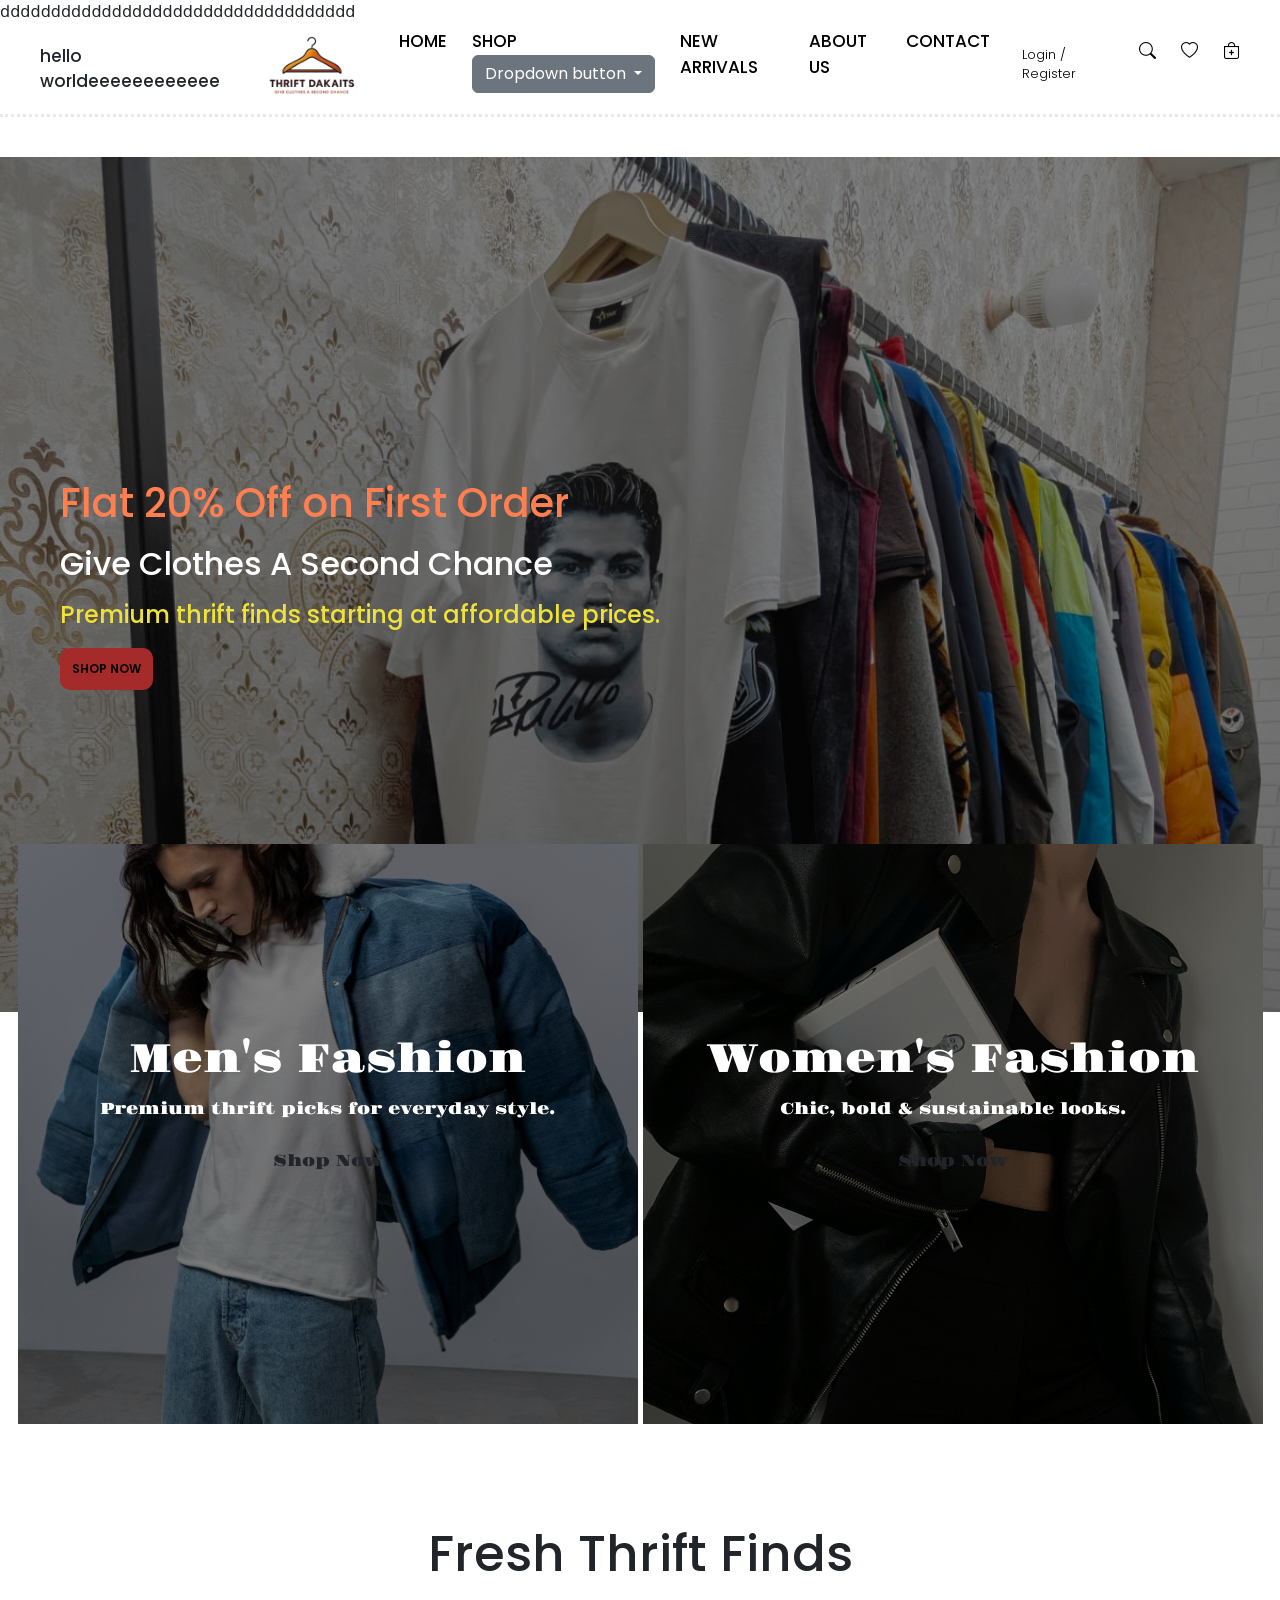
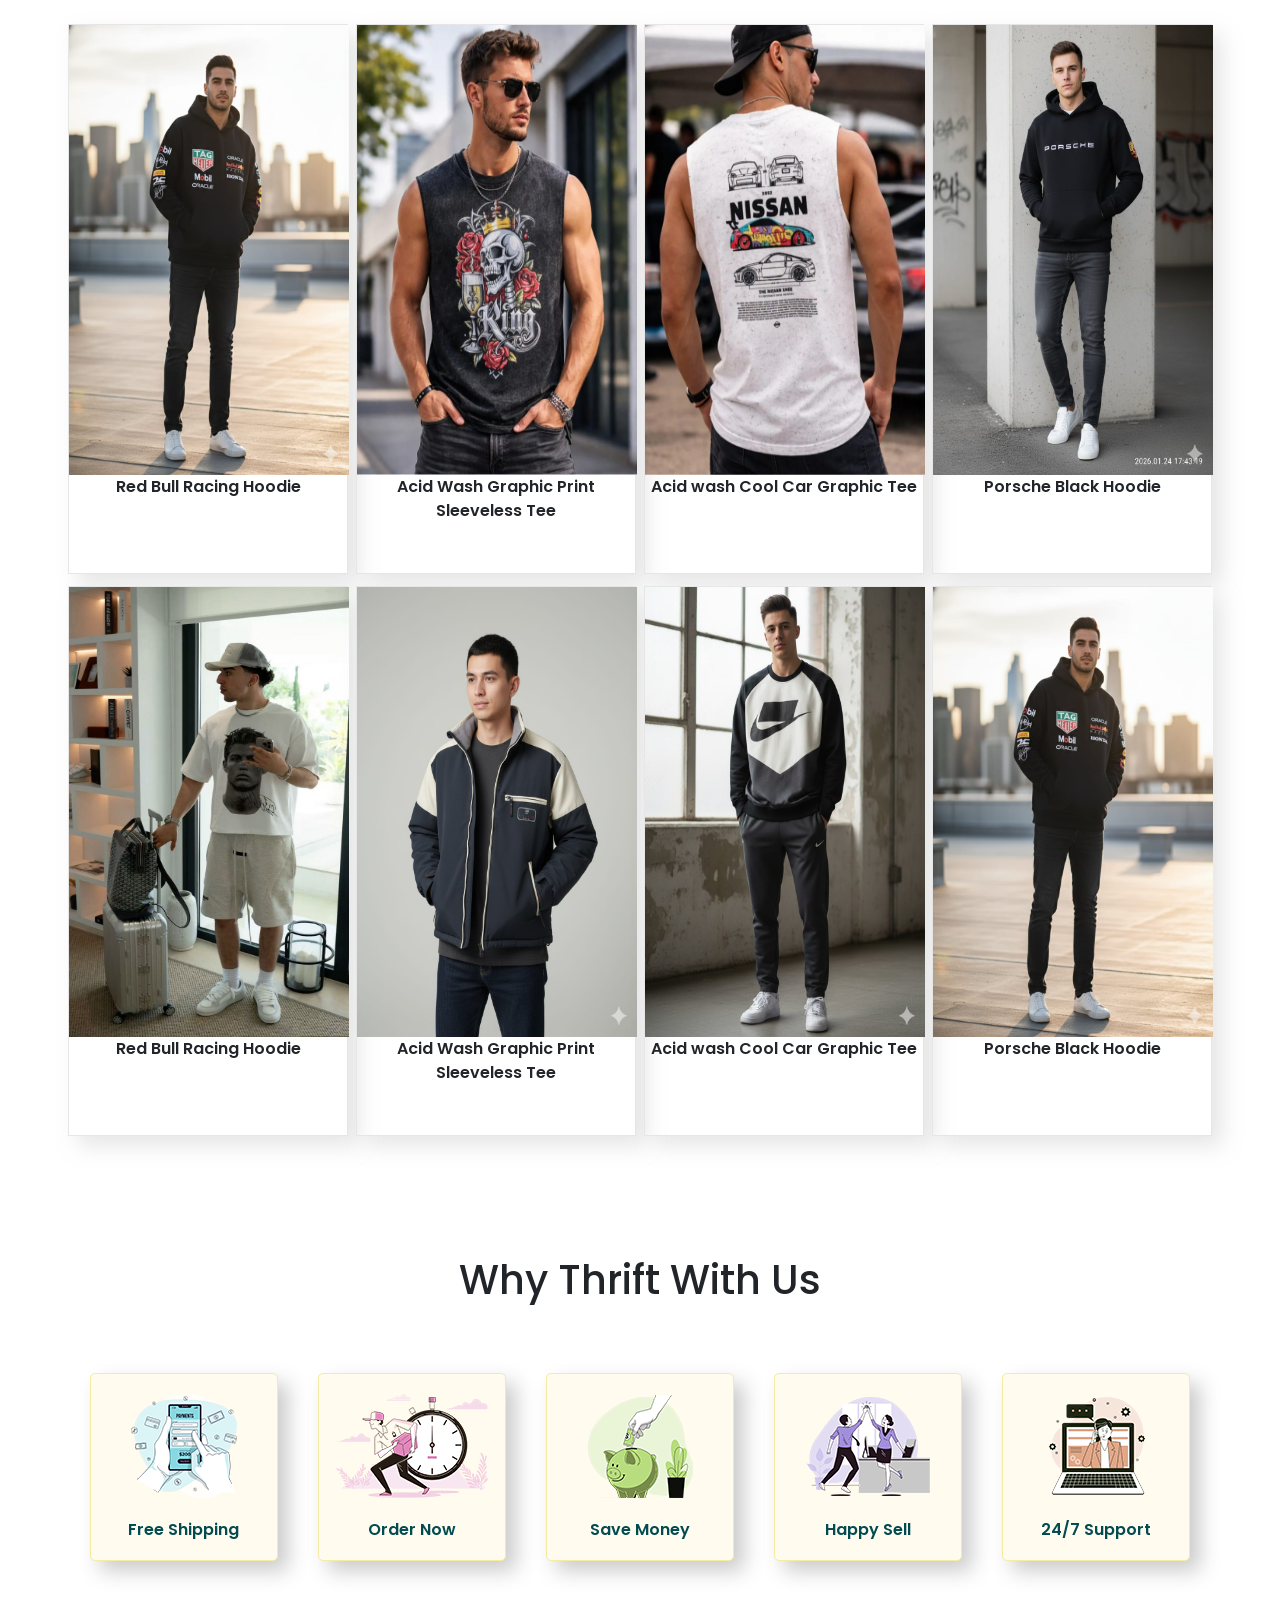
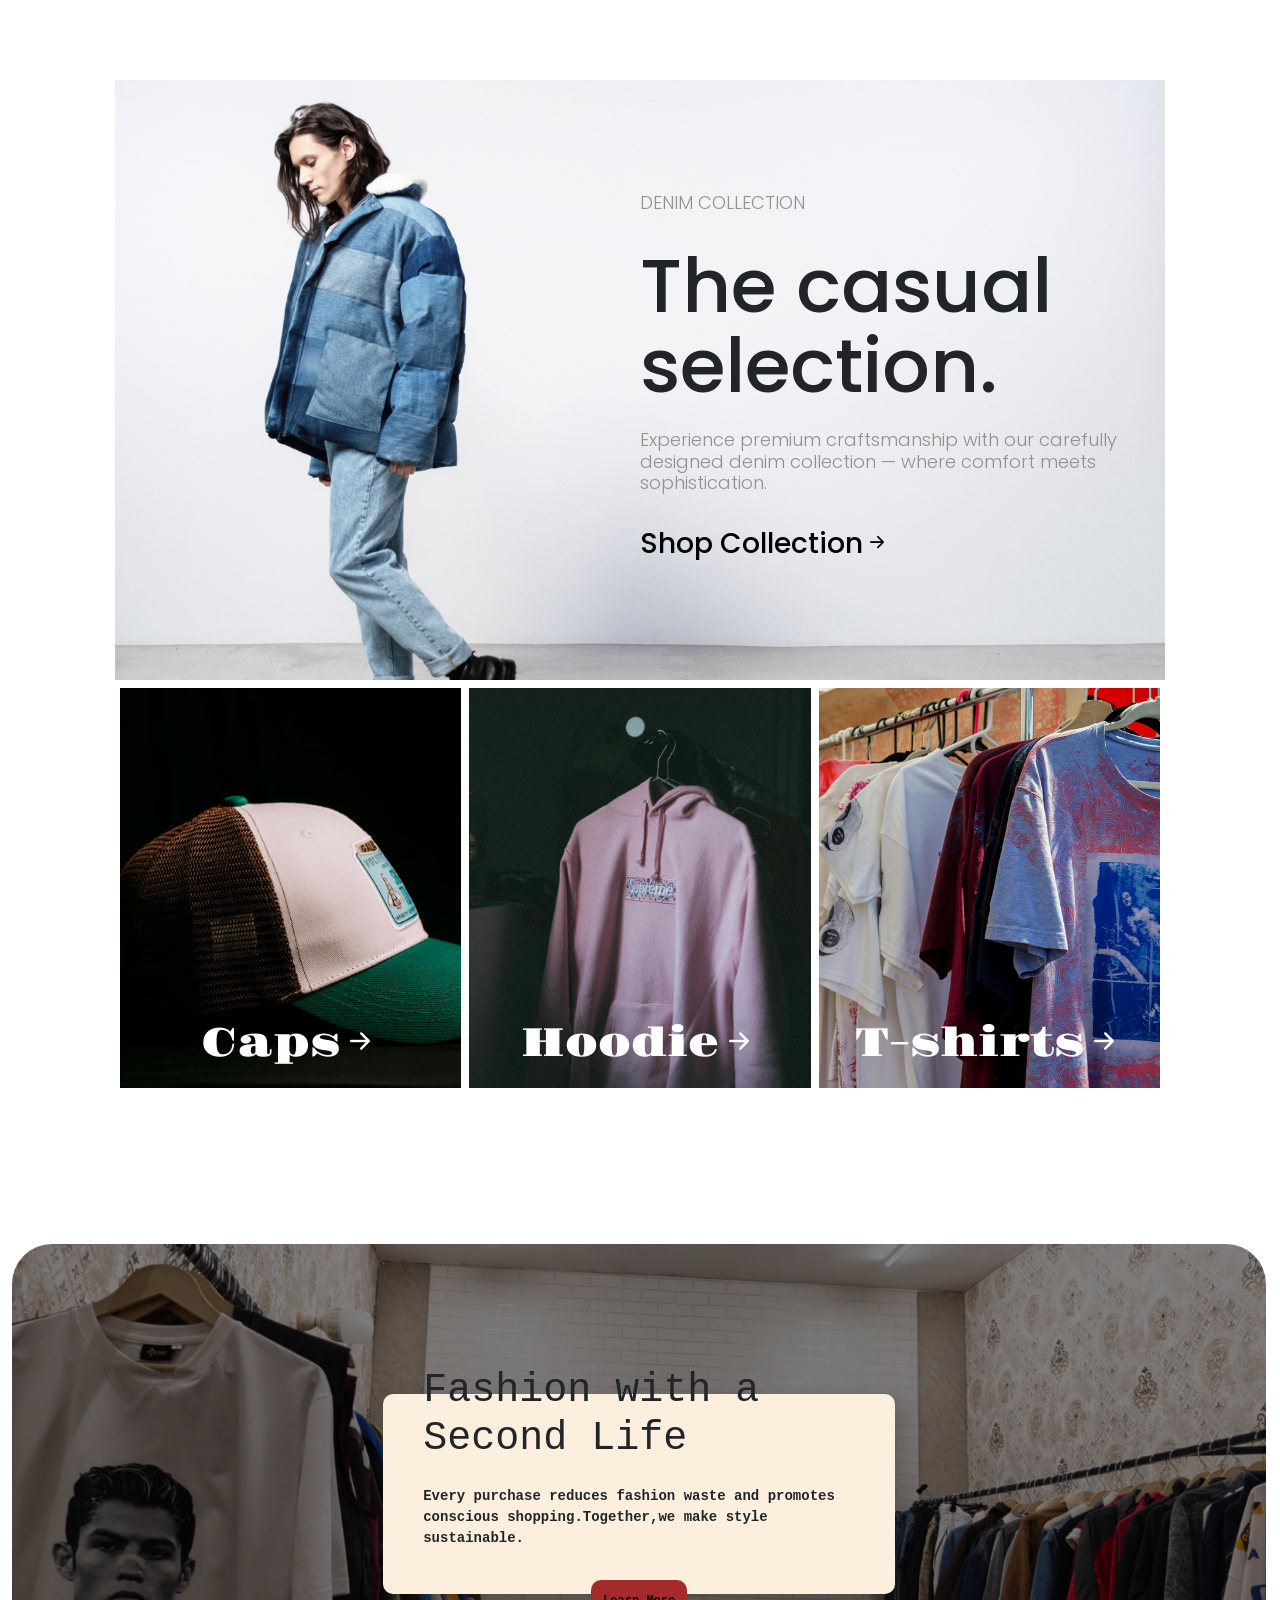
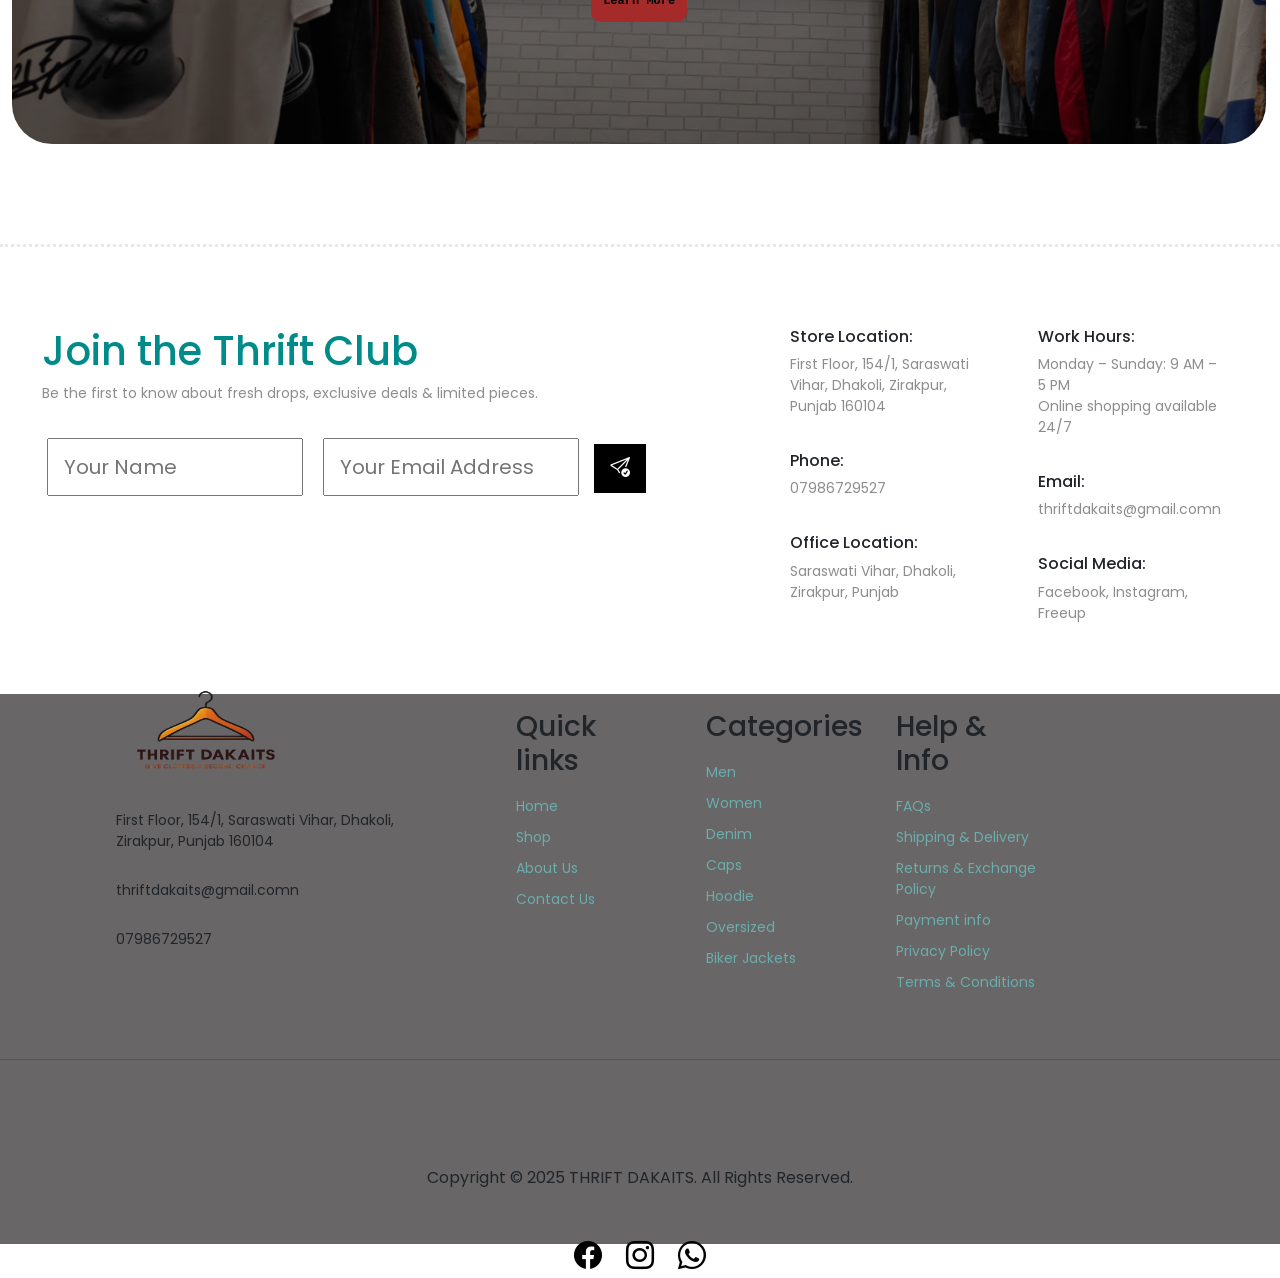
<file: index.html>
<!DOCTYPE html>
<html lang="en">

<head>
    <meta charset="UTF-8">
    <meta name="viewport" content="width=device-width, initial-scale=1.0">
    <title>ThriftStore</title>
    
    <link rel="stylesheet" href="https://cdn.jsdelivr.net/npm/bootstrap-icons@1.13.1/font/bootstrap-icons.min.css">
    <link href="https://cdn.jsdelivr.net/npm/bootstrap@5.3.8/dist/css/bootstrap.min.css" rel="stylesheet"
        integrity="sha384-sRIl4kxILFvY47J16cr9ZwB07vP4J8+LH7qKQnuqkuIAvNWLzeN8tE5YBujZqJLB" crossorigin="anonymous">
        <link rel="stylesheet" href="index.css">

<body>
    ddddddddddddddddddddddddddddddddddd
    <header>
        hello worldeeeeeeeeeeee
        <div class="logo">
            <img src="img/logo.png" alt="logo" height="110px">
        </div>

        <nav class="navbar">
            <ul class="head-section">
                <li><a href="index.html">HOME</a></li>

                <li class="dropdown">
                    <a href="shop.html">SHOP</a>
                    <div class="dropdown">
                        <button class="btn btn-secondary dropdown-toggle" type="button" data-bs-toggle="dropdown"
                            aria-expanded="false">
                            Dropdown button
                        </button>
                        <ul class="dropdown-menu">
                            <li><a href="allProducts.html">All Products</a></li>
                            <li><a href="men.html">Men</a></li>
                            <li><a href="women.html">Women</a></li>
                            <li><a href="denim.html">Denim</a></li>
                            <li><a href="hoodies.html">Hoodies</a></li>
                            <li><a href="caps.html">Caps</a></li>
                            <li><a href="t-shirts.html">T-shirts</a></li>
                            <li><a href="windcheater.html">Windcheater</a></li>
                            <li><a href="bikerJackter.html">Biker Jackets</a></li>
                        </ul>
                    </div>
                </li>
                <li><a href="#newArrivals">NEW ARRIVALS</a></li>
                <li><a href="about.html">ABOUT US</a></li>
                <li><a href="contact.html">CONTACT</a></li>
            </ul>
        </nav>

        <ul class="side-bar">
            <li class="login"><a href="login.html">Login / Register</a> </li>

            <li class="search-bar"><a href="search.html"><i class="bi bi-search"></i></a> </li>

            <li class="whishlist"><a href="whishlist.html"><i class="bi bi-heart"></i></a></li>

            <li class="cart"><a href="cart.html"><i class="bi bi-bag-plus"></i></a></li>
        </ul>
    </header>


    <main>
        <section></section>
        <section class="hero-img">
            <div class="hero-section">
                <h1>Flat 20% Off on First Order</h1>
                <h2>Give Clothes A Second Chance</h2>
                <h4>Premium thrift finds starting at affordable prices.</h4>
                <button>SHOP NOW</button>
            </div>
        </section>

        <section class="products">
            <div class="men-sec">
                <h1>Men's Fashion</h1>
                <p>Premium thrift picks for everyday style.</p>
                <button class="btn">Shop Now</button>
            </div>
            <div class="women-sec">
                <h1>Women's Fashion</h1>
                <p>Chic, bold & sustainable looks.</p>
                <button class="btn">Shop Now</button>
            </div>
        </section>

        <section class="featured-pro" id="newArrivals">
            <h1>Fresh Thrift Finds</h1>
            <div class="products-card">
                <div class="img-container">
                    <img src="img/products/products (3).jpeg" alt="" height="450px" width="280px">
                    <p>Red Bull Racing Hoodie</p>
                </div>
                <div class="img-container">
                    <img src="img/products/products (2).jpeg" alt="" height="450px" width="280px">
                    <p>Acid Wash Graphic Print Sleeveless Tee</p>
                </div>
                <div class="img-container">
                    <img src="img/products/products (10).jpeg" alt="" height="450px" width="280px">
                    <p>Acid wash Cool Car Graphic Tee</p>
                </div>
                <div class="img-container">
                    <img src="img/products/products (6).jpeg" alt="" height="450px" width="280px">
                    <p>Porsche Black Hoodie</p>
                </div>
            </div>


            <div class="products-card">
                <div class="img-container">
                    <img src="img/products/products (4).jpeg" alt="" height="450px" width="280px">
                    <p>Red Bull Racing Hoodie</p>
                </div>
                <div class="img-container">
                    <img src="img/products/products (5).jpeg" alt="" height="450px" width="280px">
                    <p>Acid Wash Graphic Print Sleeveless Tee</p>
                </div>

                <div class="img-container">
                    <img src="img/products/products (1).jpeg" alt="" height="450px" width="280px">
                    <p>Acid wash Cool Car Graphic Tee</p>
                </div>
                <div class="img-container">
                    <img src="img/products/products (3).jpeg" alt="" height="450px" width="280px">
                    <p>Porsche Black Hoodie</p>
                </div>
            </div>
        </section>

        <section class="service">
            <h1>Why Thrift With Us</h1>
            <div class="features">
                <div class="service-box"><img src="img/service/f1.png">Free Shipping</div>
                <div class="service-box"><img src="img/service/f2.png">Order Now</div>
                <div class="service-box"><img src="img/service/f3.png">Save Money</div>
                <div class="service-box"><img src="img/service/f4.png">Happy Sell</div>
                <div class="service-box"><img src="img/service/f5.png">24/7 Support</div>
            </div>
        </section>

        <section class="categories">
            <div class="denim-card">
                <div class="text">
                    <h2>DENIM COLLECTION</h2>
                    <h1>The casual selection.</h1>
                    <h2>Experience premium craftsmanship with our carefully designed denim collection — where comfort
                        meets sophistication.</h2>
                    <h3><a href="denim.html">Shop Collection<i class="bi bi-arrow-right-short"></i></a></h3>
                </div>
            </div>

            <div class="fashion-image">
                <div class="category-box" id="box1">
                    <a href="caps.html">
                        <h1>Caps<i class="bi bi-arrow-right-short"></i></h1>
                    </a>
                </div>
                <div class="category-box" id="box2">
                    <a href="hoodie.html">
                        <h1>Hoodie<i class="bi bi-arrow-right-short"></i></h1>
                    </a>
                </div>

                <div class="category-box" id="box3">
                    <a href="t-shirt.html">
                        <h1>T-shirts<i class="bi bi-arrow-right-short"></i></h1>
                    </a>
                </div>
            </div>
        </section>


        <section class="sustainable-msg">
            <div class="msg-container">
                <h1>Fashion with a Second Life</h1>
                <p>Every purchase reduces fashion waste and promotes conscious shopping.Together,we make style
                    sustainable.</p>
                <button><a href="about.html"></a>Learn More</button>
            </div>
        </section>

        <section class="newsletter">
            <div class="newsletter-container">
                <h1>Join the Thrift Club</h1>
                <p>Be the first to know about fresh drops, exclusive deals & limited pieces.</p>

                <form action="">
                    <label for="username"></label>
                    <input type="text" id="username" name="username" placeholder="Your Name">
                    <label for="email"></label>
                    <input type="email" id="email" name="email" placeholder="Your Email Address">
                    <button><i class="bi bi-send-check" style="font-size: 20px;"></i></button>
                </form>
            </div>
            <div class="details">
                <h3>Store Location:</h3>
                <p>First Floor, 154/1, Saraswati Vihar, Dhakoli, Zirakpur, Punjab 160104</p>

                <h3>Phone:</h3>
                <p>07986729527</p>

                <h3>Office Location:</h3>
                <p>Saraswati Vihar, Dhakoli, Zirakpur, Punjab</p>
            </div>

            <div class="details">
                <h3>Work Hours:</h3>
                <p>Monday – Sunday: 9 AM – 5 PM <br>
                    Online shopping available 24/7</p>

                <h3>Email:</h3>
                <p>thriftdakaits@gmail.comn</p>

                <h3>Social Media:</h3>
                <p>Facebook, Instagram, Freeup</p>
            </div>

        </section>
    </main>


    <footer>
        <div class="footer-custom">
            <div class="address">
                <img src="img/logo.png" alt="logo" height="150px" width="180px">
                <p>First Floor, 154/1, Saraswati Vihar, Dhakoli, Zirakpur, Punjab 160104</p>
                <p>thriftdakaits@gmail.comn</p>
                <p>07986729527</p>
            </div>
            <div class="links">
                <h3>Quick links</h3>
                <a href="index.html">Home</a>
                <a href="shop.html">Shop</a>
                <a href="about.html">About Us</a>
                <a href="contact.html">Contact Us</a>
            </div>

            <div class="links">
                <h3>Categories</h3>
                <a href="men.html">Men</a>
                <a href="women.html">Women</a>
                <a href="denim.html">Denim</a>
                <a href="caps.html">Caps</a>
                <a href="hoodie">Hoodie</a>
                <a href="oversized.html">Oversized</a>
                <a href="bikerJackets.html">Biker Jackets</a>
            </div>
            <div class="links">
                <h3>Help & Info</h3>
                <a href="">FAQs</a>
                <a href="">Shipping & Delivery</a>
                <a href="">Returns & Exchange Policy</a>
                <a href="">Payment info</a>
                <a href="">Privacy Policy</a>
                <a href="">Terms & Conditions</a>
            </div>
        </div>

        <hr>
        <div class="bottom-line">
            <p>Copyright &copy 2025 THRIFT DAKAITS. All Rights Reserved.</p>
            <a
                href="https://www.bing.com/ck/a?!&&p=9fc0a33e652750bb576d032b9bfca495ee017d63254947fd2bfe251996d3bd07JmltdHM9MTc3MjMyMzIwMA&ptn=3&ver=2&hsh=4&fclid=3b07bc0e-90e9-618c-0ea3-a9e0911b60ce&psq=thrift+dakaits+web+whatsapp&u=a1aHR0cHM6Ly93d3cuZmFjZWJvb2suY29tL3Blb3BsZS9UaHJpZnQtRGFrYWl0cy82MTU3MTY2OTExMzU0NS8"><i
                    class="bi bi-facebook" style="font-size: 28px;"></i></a>
            <a
                href="https://www.bing.com/ck/a?!&&p=c435da7c0a4ec27da076f4fee14c8f939310a016f5986c53bf00e6efb805b363JmltdHM9MTc3MjMyMzIwMA&ptn=3&ver=2&hsh=4&fclid=3b07bc0e-90e9-618c-0ea3-a9e0911b60ce&psq=thrift+dakaits&u=a1aHR0cHM6Ly93d3cuaW5zdGFncmFtLmNvbS90aHJpZnRfZGFrYWl0cy8"><i
                    class="bi bi-instagram" style="font-size: 28px;"></i></a>
            <a href="https://whatsapp.com/channel/0029Vb9I03hLtOjF1iGNjE20"><i class="bi bi-whatsapp"
                    style="font-size: 28px;"></i></a>
        </div>
    </footer>


    <script src="https://cdn.jsdelivr.net/npm/bootstrap@5.3.8/dist/js/bootstrap.bundle.min.js"
        integrity="sha384-FKyoEForCGlyvwx9Hj09JcYn3nv7wiPVlz7YYwJrWVcXK/BmnVDxM+D2scQbITxI"
        crossorigin="anonymous"></script>

</body>

</html>

<!-- themevagon -->
</file>
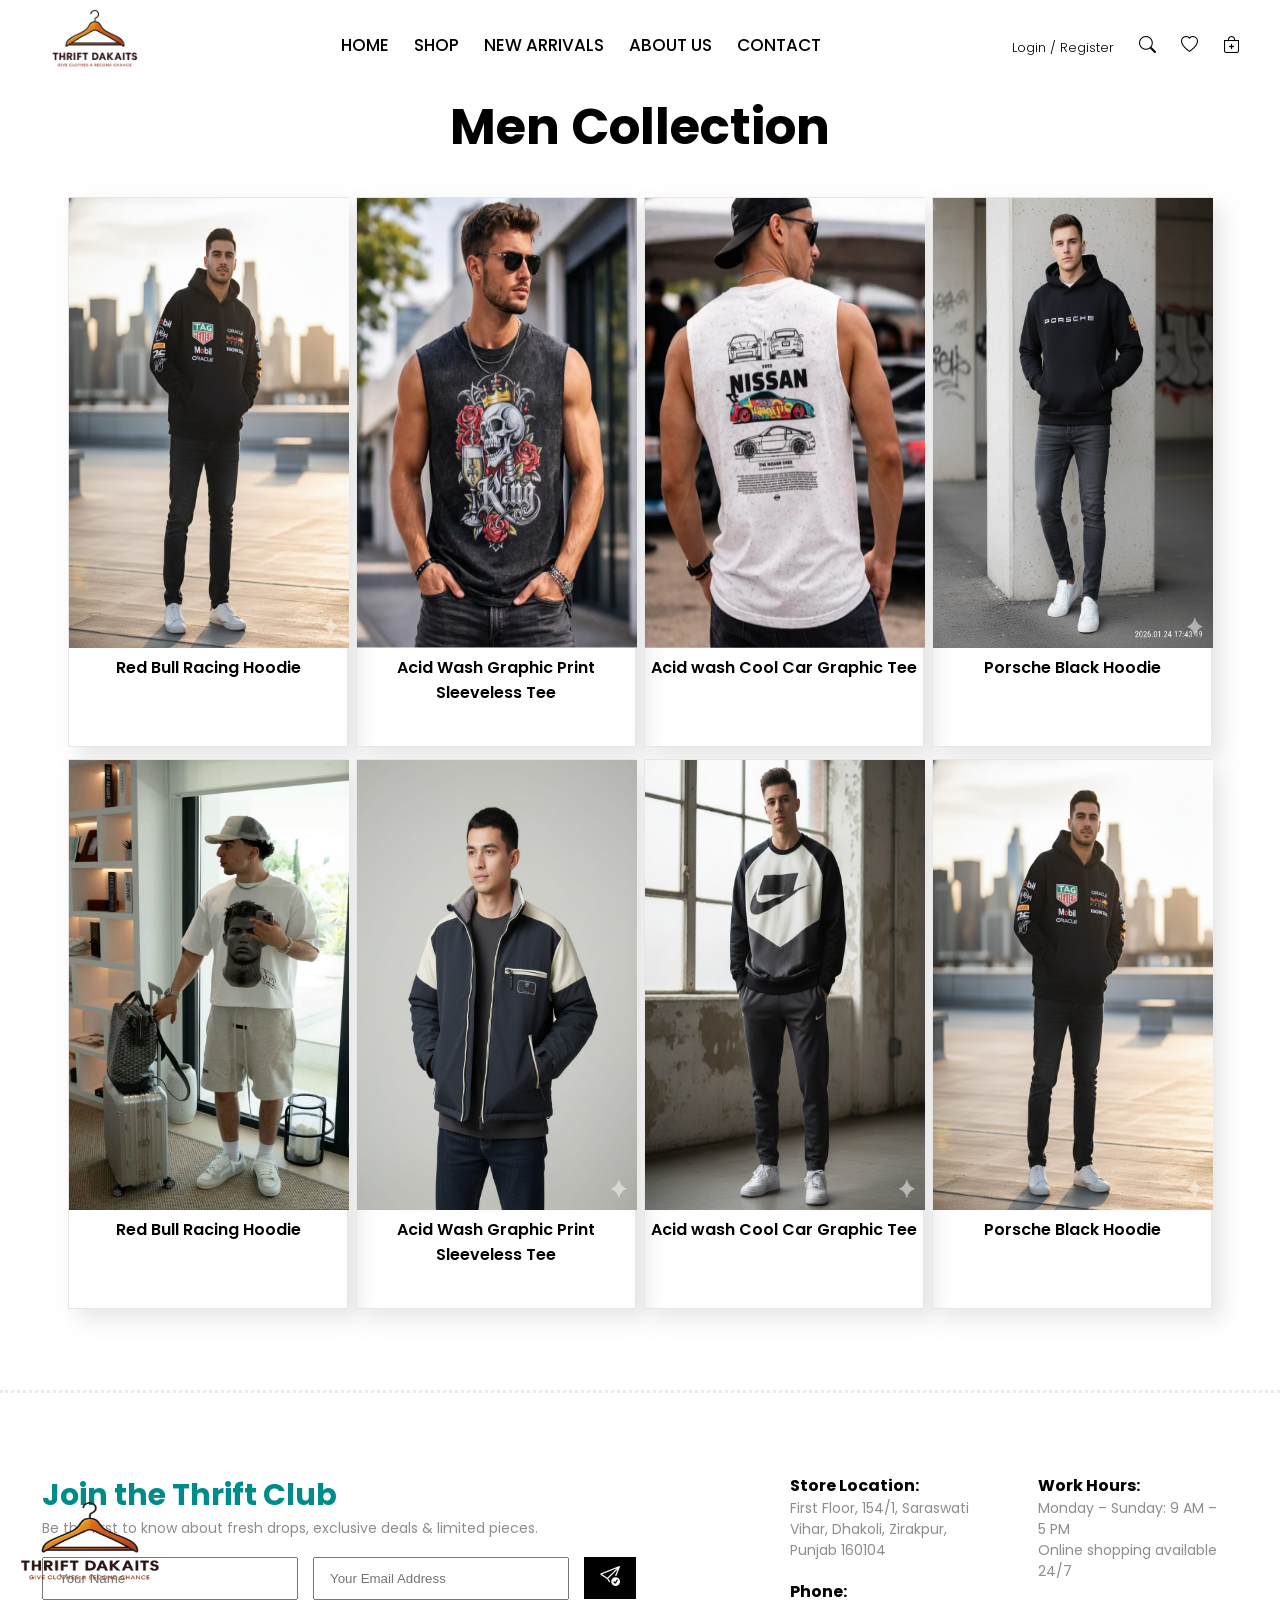
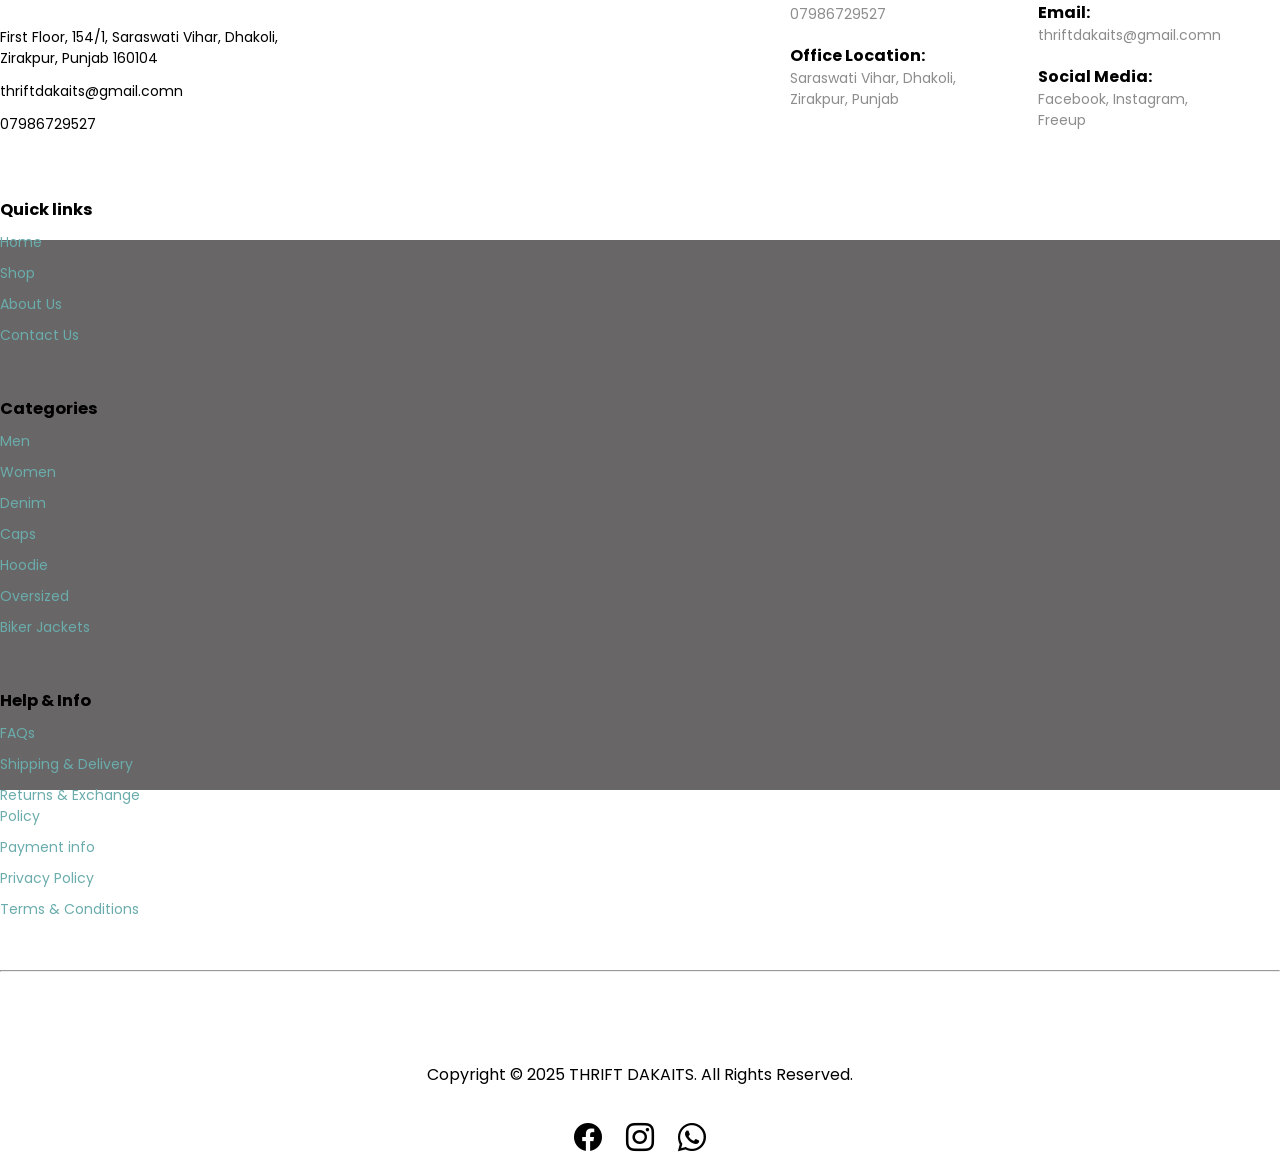
<file: bikerJackter.html>
<!DOCTYPE html>
<html lang="en">
<head>
    <meta charset="UTF-8">
    <meta name="viewport" content="width=device-width, initial-scale=1.0">
    <title>men-collection</title>
     <link rel="stylesheet" href="index.css">
    <link rel="stylesheet" href="https://cdn.jsdelivr.net/npm/bootstrap-icons@1.13.1/font/bootstrap-icons.min.css">
</head>
<body>
    <header>
        <div class="logo">
            <img src="img/logo.png" alt="logo" height="110px">
        </div>

        <nav class="navbar">
            <ul class="head-section">
                <li><a href="index.html">HOME</a></li>

                <li class="dropdown">
                    <a href="shop.html">SHOP</a>
                    <!-- <ul class="dropdown-menu">
                        <li><a href="">All Products</a></li>
                        <li><a href="">Men</a></li>
                        <li><a href="">Women</a></li>
                        <li><a href="">Denim</a></li>
                        <li><a href="">Hoodies</a></li>
                        <li><a href="">Caps</a></li>
                        <li><a href="">Oversized</a></li>
                        <li><a href="">Windcheater</a></li>
                        <li><a href="">Biker Jackets</a></li>
                     </ul> -->
                </li>
                <li><a href="#newArrivals">NEW ARRIVALS</a></li>
                <li><a href="about.html">ABOUT US</a></li>
                <li><a href="contact.html">CONTACT</a></li>
            </ul>
        </nav>

        <ul class="side-bar">
            <li class="login"><a href="login.html">Login / Register</a> </li>

            <li class="search-bar"><a href="search.html"><i class="bi bi-search"></i></a> </li>

            <li class="whishlist"><a href="whishlist.html"><i class="bi bi-heart"></i></a></li>

            <li class="cart"><a href="cart.html"><i class="bi bi-bag-plus"></i></a></li>
        </ul>
    </header>

    <main>
        <section class="featured-pro" id="newArrivals">
            <h1>Men  Collection</h1>
            <div class="products-card">
                <div class="img-container">
                    <img src="img/products/products (3).jpeg" alt="" height="450px" width="280px">
                    <p>Red Bull Racing Hoodie</p>
                </div>
                <div class="img-container">
                    <img src="img/products/products (2).jpeg" alt="" height="450px" width="280px">
                    <p>Acid Wash Graphic Print Sleeveless Tee</p>
                </div>
                <div class="img-container">
                    <img src="img/products/products (10).jpeg" alt="" height="450px" width="280px">
                    <p>Acid wash Cool Car Graphic Tee</p>
                </div>
                <div class="img-container">
                    <img src="img/products/products (6).jpeg" alt="" height="450px" width="280px">
                    <p>Porsche Black Hoodie</p>
                </div>
            </div>


            <div class="products-card">
                <div class="img-container">
                    <img src="img/products/products (4).jpeg" alt="" height="450px" width="280px">
                    <p>Red Bull Racing Hoodie</p>
                </div>
                <div class="img-container">
                    <img src="img/products/products (5).jpeg" alt="" height="450px" width="280px">
                    <p>Acid Wash Graphic Print Sleeveless Tee</p>
                </div>

                <div class="img-container">
                    <img src="img/products/products (1).jpeg" alt="" height="450px" width="280px">
                    <p>Acid wash Cool Car Graphic Tee</p>
                </div>
                <div class="img-container">
                    <img src="img/products/products (3).jpeg" alt="" height="450px" width="280px">
                    <p>Porsche Black Hoodie</p>
                </div>
            </div>
        </section>

        <section class="newsletter">
            <div class="newsletter-container">
                <h1>Join the Thrift Club</h1>
                <p>Be the first to know about fresh drops, exclusive deals & limited pieces.</p>

                <form action="">
                    <label for="username"></label>
                    <input type="text" id="username" name="username" placeholder="Your Name">
                    <label for="email"></label>
                    <input type="email" id="email" name="email" placeholder="Your Email Address">
                    <button><i class="bi bi-send-check" style="font-size: 20px;"></i></button>
                </form>
            </div>
            <div class="details">
                <h3>Store Location:</h3>
                <p>First Floor, 154/1, Saraswati Vihar, Dhakoli, Zirakpur, Punjab 160104</p>

                <h3>Phone:</h3>
                <p>07986729527</p>

                <h3>Office Location:</h3>
                <p>Saraswati Vihar, Dhakoli, Zirakpur, Punjab</p>
            </div>

            <div class="details">
                <h3>Work Hours:</h3>
                <p>Monday – Sunday: 9 AM – 5 PM <br>
                    Online shopping available 24/7</p>

                <h3>Email:</h3>
                <p>thriftdakaits@gmail.comn</p>

                <h3>Social Media:</h3>
                <p>Facebook, Instagram, Freeup</p>
            </div>

        </section>
    </main>

    <footer>
        <div class="footer">
            <div class="address">
                <img src="img/logo.png" alt="logo" height="150px" width="180px">
                <p>First Floor, 154/1, Saraswati Vihar, Dhakoli, Zirakpur, Punjab 160104</p>
                <p>thriftdakaits@gmail.comn</p>
                <p>07986729527</p>
            </div>
            <div class="links">
                <h3>Quick links</h3>
                <a href="index.html">Home</a>
                <a href="shop.html">Shop</a>
                <a href="about.html">About Us</a>
                <a href="contact.html">Contact Us</a>
            </div>

            <div class="links">
                <h3>Categories</h3>
                <a href="men.html">Men</a>
                <a href="women.html">Women</a>
                <a href="denim.html">Denim</a>
                <a href="caps.html">Caps</a>
                <a href="hoodie">Hoodie</a>
                <a href="oversized.html">Oversized</a>
                <a href="bikerJackets.html">Biker Jackets</a>
            </div>
            <div class="links">
                <h3>Help & Info</h3>
                <a href="">FAQs</a>
                <a href="">Shipping & Delivery</a>
                <a href="">Returns & Exchange Policy</a>
                <a href="">Payment info</a>
                <a href="">Privacy Policy</a>
                <a href="">Terms & Conditions</a>
            </div>
        </div>

        <hr>
        <div class="bottom-line">
            <p>Copyright &copy 2025 THRIFT DAKAITS. All Rights Reserved.</p>
            <a href="https://www.bing.com/ck/a?!&&p=9fc0a33e652750bb576d032b9bfca495ee017d63254947fd2bfe251996d3bd07JmltdHM9MTc3MjMyMzIwMA&ptn=3&ver=2&hsh=4&fclid=3b07bc0e-90e9-618c-0ea3-a9e0911b60ce&psq=thrift+dakaits+web+whatsapp&u=a1aHR0cHM6Ly93d3cuZmFjZWJvb2suY29tL3Blb3BsZS9UaHJpZnQtRGFrYWl0cy82MTU3MTY2OTExMzU0NS8"><i class="bi bi-facebook" style="font-size: 28px;"></i></a>
            <a href="https://www.bing.com/ck/a?!&&p=c435da7c0a4ec27da076f4fee14c8f939310a016f5986c53bf00e6efb805b363JmltdHM9MTc3MjMyMzIwMA&ptn=3&ver=2&hsh=4&fclid=3b07bc0e-90e9-618c-0ea3-a9e0911b60ce&psq=thrift+dakaits&u=a1aHR0cHM6Ly93d3cuaW5zdGFncmFtLmNvbS90aHJpZnRfZGFrYWl0cy8"><i class="bi bi-instagram" style="font-size: 28px;"></i></a>
            <a href="https://whatsapp.com/channel/0029Vb9I03hLtOjF1iGNjE20"><i class="bi bi-whatsapp" style="font-size: 28px;"></i></a>
        </div>
    </footer>
</body>
</html>
</file>
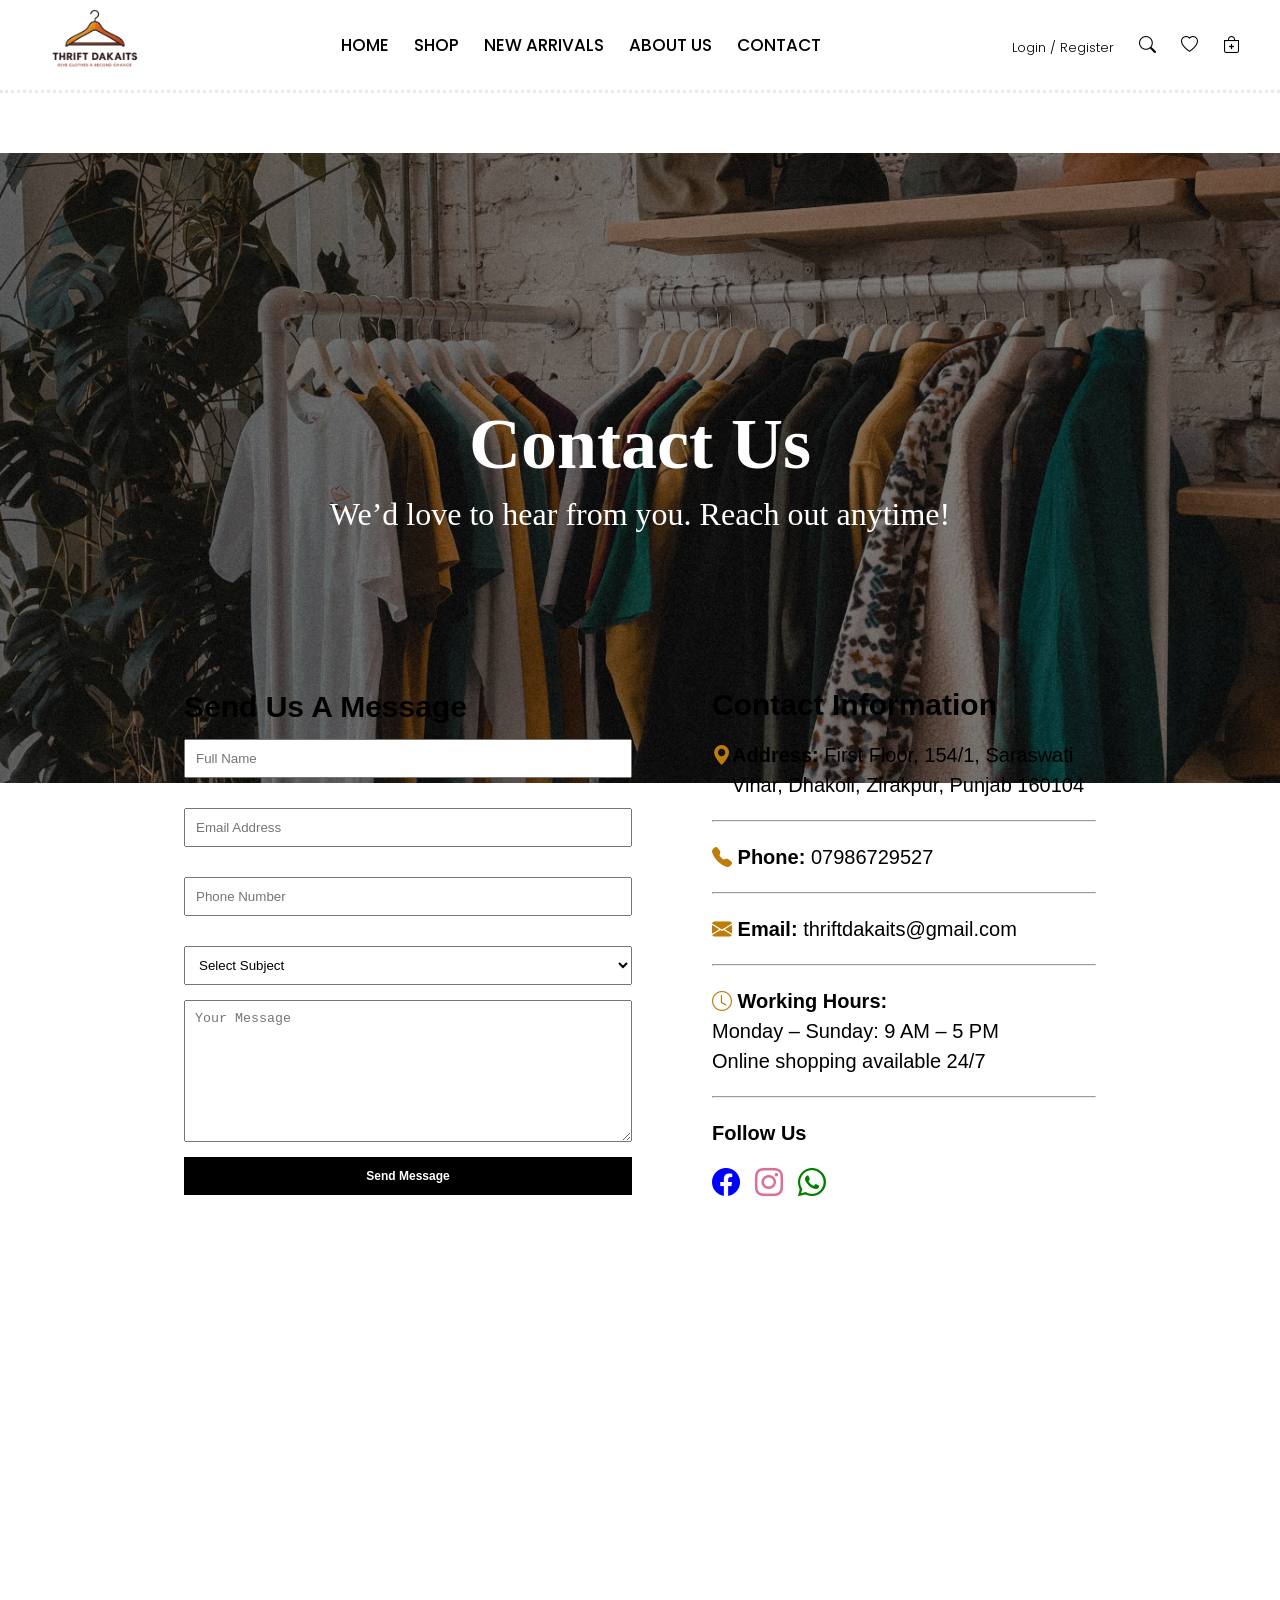
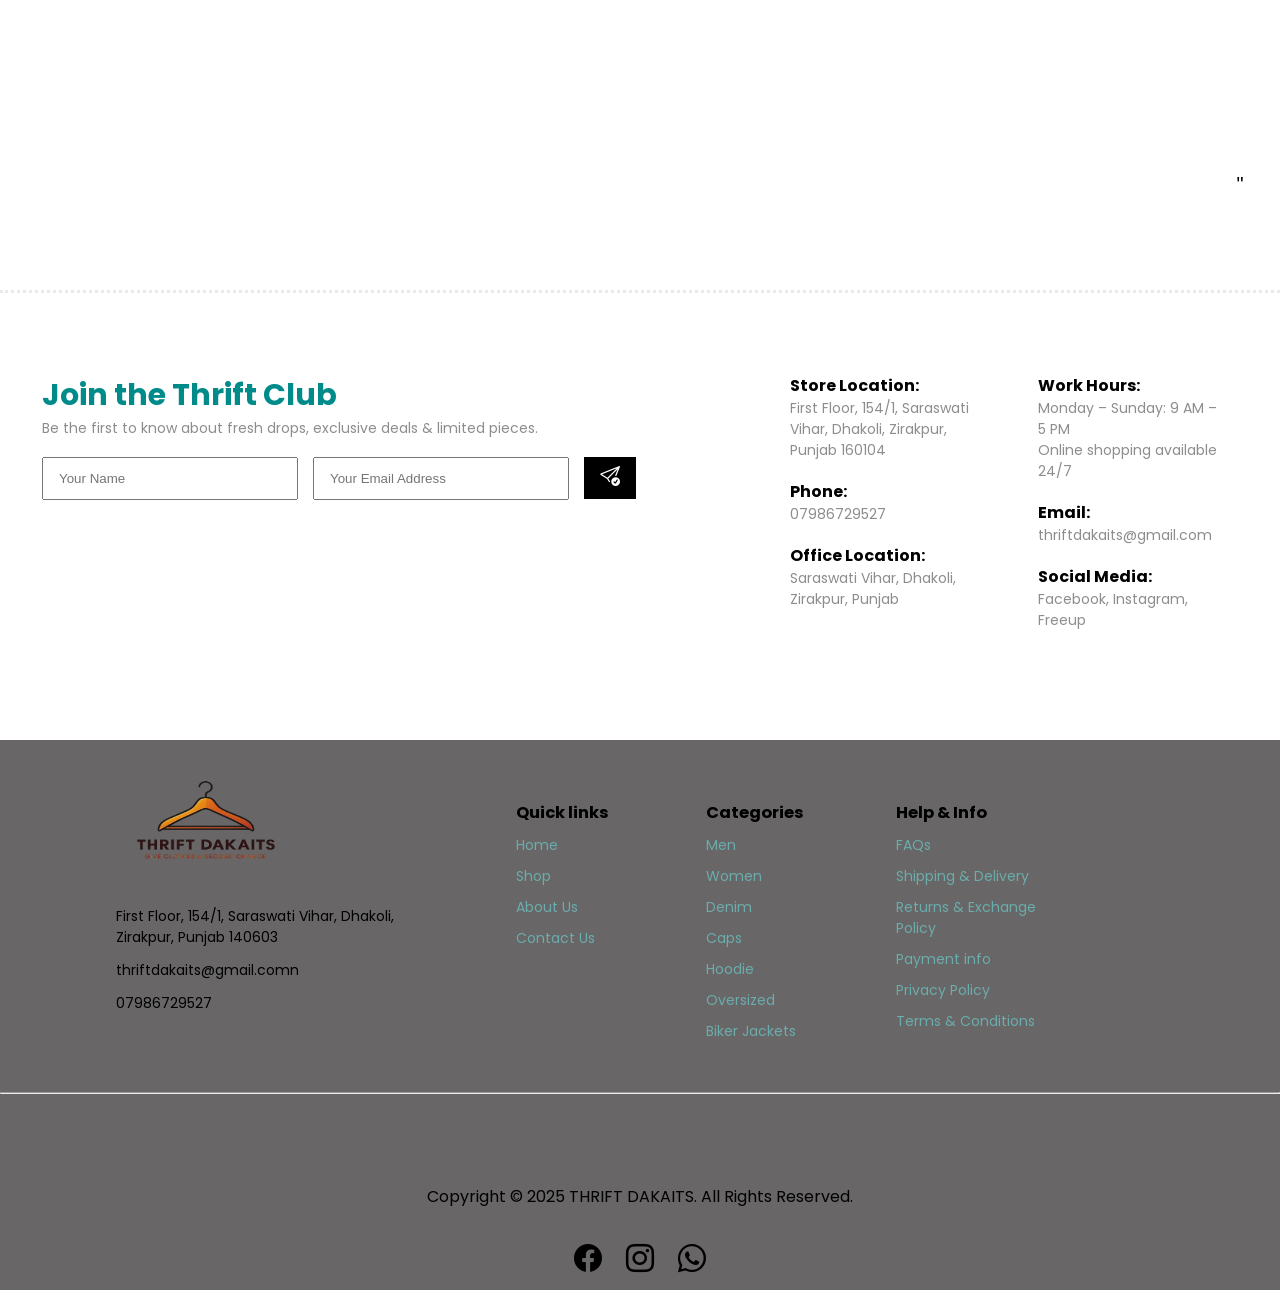
<file: contact.html>
<!DOCTYPE html>
<html lang="en">

<head>
    <meta charset="UTF-8">
    <meta name="viewport" content="width=device-width, initial-scale=1.0">
    <title>CONTACT US</title>
  
    <link rel="stylesheet" href="https://cdn.jsdelivr.net/npm/bootstrap-icons@1.13.1/font/bootstrap-icons.min.css">
      <link rel="stylesheet" href="index.css">
</head>

<body>
    <header>
        <div class="logo">
            <img src="img/logo.png" alt="logo" height="110px">
        </div>

        <nav class="navbar">
            <ul class="head-section">
                <li><a href="index.html">HOME</a></li>

                <li class="dropdown">
                    <a href="shop.html">SHOP</a>
                    <!-- <ul class="dropdown-menu">
                        <li><a href="">All Products</a></li>
                        <li><a href="">Men</a></li>
                        <li><a href="">Women</a></li>
                        <li><a href="">Denim</a></li>
                        <li><a href="">Hoodies</a></li>
                        <li><a href="">Caps</a></li>
                        <li><a href="">Oversized</a></li>
                        <li><a href="">Windcheater</a></li>
                        <li><a href="">Biker Jackets</a></li>
                     </ul> -->
                </li>
                <li><a href="#newArrivals">NEW ARRIVALS</a></li>
                <li><a href="about.html">ABOUT US</a></li>
                <li><a href="contact.html">CONTACT</a></li>
            </ul>
        </nav>

        <ul class="side-bar">
            <li class="login"><a href="login.html">Login / Register</a> </li>

            <li class="search-bar"><a href="search.html"><i class="bi bi-search"></i></a> </li>

            <li class="whishlist"><a href="whishlist.html"><i class="bi bi-heart"></i></a></li>

            <li class="cart"><a href="cart.html"><i class="bi bi-bag-plus"></i></a></li>
        </ul>
    </header>

    <main>
        <section class="hero-bg">
            <div class="hero-container">
                <h1>Contact Us</h1>
                <p>We’d love to hear from you. Reach out anytime!</p>
            </div>
        </section>

        <section class="contact">
            <div class="contact-container">
                <div class="form">
                    <h2>Send Us A Message</h2>
                    <form action="" class="form-container">
                        <label for="name"></label>
                        <input type="text" id="name" name="name" placeholder="Full Name" required>
                        <label for="email"></label>
                        <input type="email" id="email" name="email" placeholder="Email Address" required>
                        <label for="phone"></label>
                        <input type="tel" id="phone" name="phone" placeholder="Phone Number" required>
                        <label for="subject"></label>
                        <select name="subject">
                            <option disabled selected>Select Subject</option>
                            <option value="Order Inquery">Order Inquery</option>
                            <option value="Size Help">Size Help</option>
                            <option value="Return Inquery">Return Inquery</option>
                        </select>

                        <textarea name="message" id="message" cols="40" rows="8" placeholder="Your Message"></textarea>
                        <button>Send Message</button>
                    </form>
                </div>

                <div class="info">
                    <h2>Contact Information</h2>
                    <div class="contact-grp">
                        <i class="bi bi-geo-alt-fill" style="color: rgb(189, 125, 8);"></i>
                        <p><b>Address: </b>First Floor,
                            154/1, Saraswati Vihar, Dhakoli, Zirakpur, Punjab 160104</p>
                    </div>

                    <hr>
                    <p><i class="bi bi-telephone-fill" style="color: rgb(189, 125, 8);"></i> <b>Phone: </b>07986729527
                    </p>
                    <hr>
                    <p><i class="bi bi-envelope-fill" style="color: rgb(189, 125, 8);"></i> <b>Email:
                        </b>thriftdakaits@gmail.com</p>
                    <hr>
                    <div>
                        <b><i class="bi bi-clock" style="color: rgb(189, 125, 8);"></i> Working Hours:</b>
                        <p>Monday – Sunday: 9 AM – 5 PM</p>
                        <p>Online shopping available 24/7</p>
                    </div>

                    <hr>
                    <h4>Follow Us</h4>
                    <div class="follow-links">
                        <a
                            href="https://www.bing.com/ck/a?!&&p=9fc0a33e652750bb576d032b9bfca495ee017d63254947fd2bfe251996d3bd07JmltdHM9MTc3MjMyMzIwMA&ptn=3&ver=2&hsh=4&fclid=3b07bc0e-90e9-618c-0ea3-a9e0911b60ce&psq=thrift+dakaits+web+whatsapp&u=a1aHR0cHM6Ly93d3cuZmFjZWJvb2suY29tL3Blb3BsZS9UaHJpZnQtRGFrYWl0cy82MTU3MTY2OTExMzU0NS8"><i
                                class="bi bi-facebook" style="font-size: 28px; color:blue"></i></a>
                        <a
                            href="https://www.bing.com/ck/a?!&&p=c435da7c0a4ec27da076f4fee14c8f939310a016f5986c53bf00e6efb805b363JmltdHM9MTc3MjMyMzIwMA&ptn=3&ver=2&hsh=4&fclid=3b07bc0e-90e9-618c-0ea3-a9e0911b60ce&psq=thrift+dakaits&u=a1aHR0cHM6Ly93d3cuaW5zdGFncmFtLmNvbS90aHJpZnRfZGFrYWl0cy8"><i
                                class="bi bi-instagram" style="font-size: 28px; color:palevioletred"></i></a>
                        <a href="https://whatsapp.com/channel/0029Vb9I03hLtOjF1iGNjE20"><i class="bi bi-whatsapp"
                                style="font-size: 28px; color:green"></i></a>
                    </div>
                </div>
            </div>

            <div class="map">
                <iframe
                    src="https://www.google.com/maps/embed?pb=!1m17!1m12!1m3!1d3432.035440807825!2d76.84427629999999!3d30.661130500000006!2m3!1f0!2f0!3f0!3m2!1i1024!2i768!4f13.1!3m2!1m1!2zMzDCsDM5JzQwLjEiTiA3NsKwNTAnMzkuNCJF!5e0!3m2!1sen!2sin!4v1772371642131!5m2!1sen!2sin"
                    width="1200" height="500" style="border:0;" allowfullscreen="" loading="lazy"
                    referrerpolicy="no-referrer-when-downgrade"></iframe>"
            </div>
        </section>

        <section class="newsletter">
            <div class="newsletter-container">
                <h1>Join the Thrift Club</h1>
                <p>Be the first to know about fresh drops, exclusive deals & limited pieces.</p>

                <form action="">
                    <label for="username"></label>
                    <input type="text" id="username" name="username" placeholder="Your Name">
                    <label for="email"></label>
                    <input type="email" id="email" name="email" placeholder="Your Email Address">
                    <button><i class="bi bi-send-check" style="font-size: 20px;"></i></button>
                </form>
            </div>
            <div class="details">
                <h3>Store Location:</h3>
                <p>First Floor, 154/1, Saraswati Vihar, Dhakoli, Zirakpur, Punjab 160104</p>

                <h3>Phone:</h3>
                <p>07986729527</p>

                <h3>Office Location:</h3>
                <p>Saraswati Vihar, Dhakoli, Zirakpur, Punjab</p>
            </div>

            <div class="details">
                <h3>Work Hours:</h3>
                <p>Monday – Sunday: 9 AM – 5 PM <br>
                    Online shopping available 24/7</p>

                <h3>Email:</h3>
                <p>thriftdakaits@gmail.com</p>

                <h3>Social Media:</h3>
                <p>Facebook, Instagram, Freeup</p>
            </div>

        </section>
    </main>
    <footer>
        <div class="footer-custom">
            <div class="address">
                <img src="img/logo.png" alt="logo" height="150px" width="180px">
                <p>First Floor, 154/1, Saraswati Vihar, Dhakoli, Zirakpur, Punjab 140603</p>
                <p>thriftdakaits@gmail.comn</p>
                <p>07986729527</p>
            </div>
            <div class="links">
                <h3>Quick links</h3>
                <a href="index.html">Home</a>
                <a href="shop.html">Shop</a>
                <a href="about.html">About Us</a>
                <a href="contact.html">Contact Us</a>
            </div>

            <div class="links">
                <h3>Categories</h3>
                <a href="men.html">Men</a>
                <a href="women.html">Women</a>
                <a href="denim.html">Denim</a>
                <a href="caps.html">Caps</a>
                <a href="hoodie">Hoodie</a>
                <a href="oversized.html">Oversized</a>
                <a href="bikerJackets.html">Biker Jackets</a>
            </div>
            <div class="links">
                <h3>Help & Info</h3>
                <a href="">FAQs</a>
                <a href="">Shipping & Delivery</a>
                <a href="">Returns & Exchange Policy</a>
                <a href="">Payment info</a>
                <a href="">Privacy Policy</a>
                <a href="">Terms & Conditions</a>
            </div>
        </div>

        <hr>
        <div class="bottom-line">
            <p>Copyright &copy 2025 THRIFT DAKAITS. All Rights Reserved.</p>
            <a
                href="https://www.bing.com/ck/a?!&&p=9fc0a33e652750bb576d032b9bfca495ee017d63254947fd2bfe251996d3bd07JmltdHM9MTc3MjMyMzIwMA&ptn=3&ver=2&hsh=4&fclid=3b07bc0e-90e9-618c-0ea3-a9e0911b60ce&psq=thrift+dakaits+web+whatsapp&u=a1aHR0cHM6Ly93d3cuZmFjZWJvb2suY29tL3Blb3BsZS9UaHJpZnQtRGFrYWl0cy82MTU3MTY2OTExMzU0NS8"><i
                    class="bi bi-facebook" style="font-size: 28px;"></i></a>
            <a
                href="https://www.bing.com/ck/a?!&&p=c435da7c0a4ec27da076f4fee14c8f939310a016f5986c53bf00e6efb805b363JmltdHM9MTc3MjMyMzIwMA&ptn=3&ver=2&hsh=4&fclid=3b07bc0e-90e9-618c-0ea3-a9e0911b60ce&psq=thrift+dakaits&u=a1aHR0cHM6Ly93d3cuaW5zdGFncmFtLmNvbS90aHJpZnRfZGFrYWl0cy8"><i
                    class="bi bi-instagram" style="font-size: 28px;"></i></a>
            <a href="https://whatsapp.com/channel/0029Vb9I03hLtOjF1iGNjE20"><i class="bi bi-whatsapp"
                    style="font-size: 28px;"></i></a>
        </div>
        </div>
    </footer>


</body>

</html>
</file>
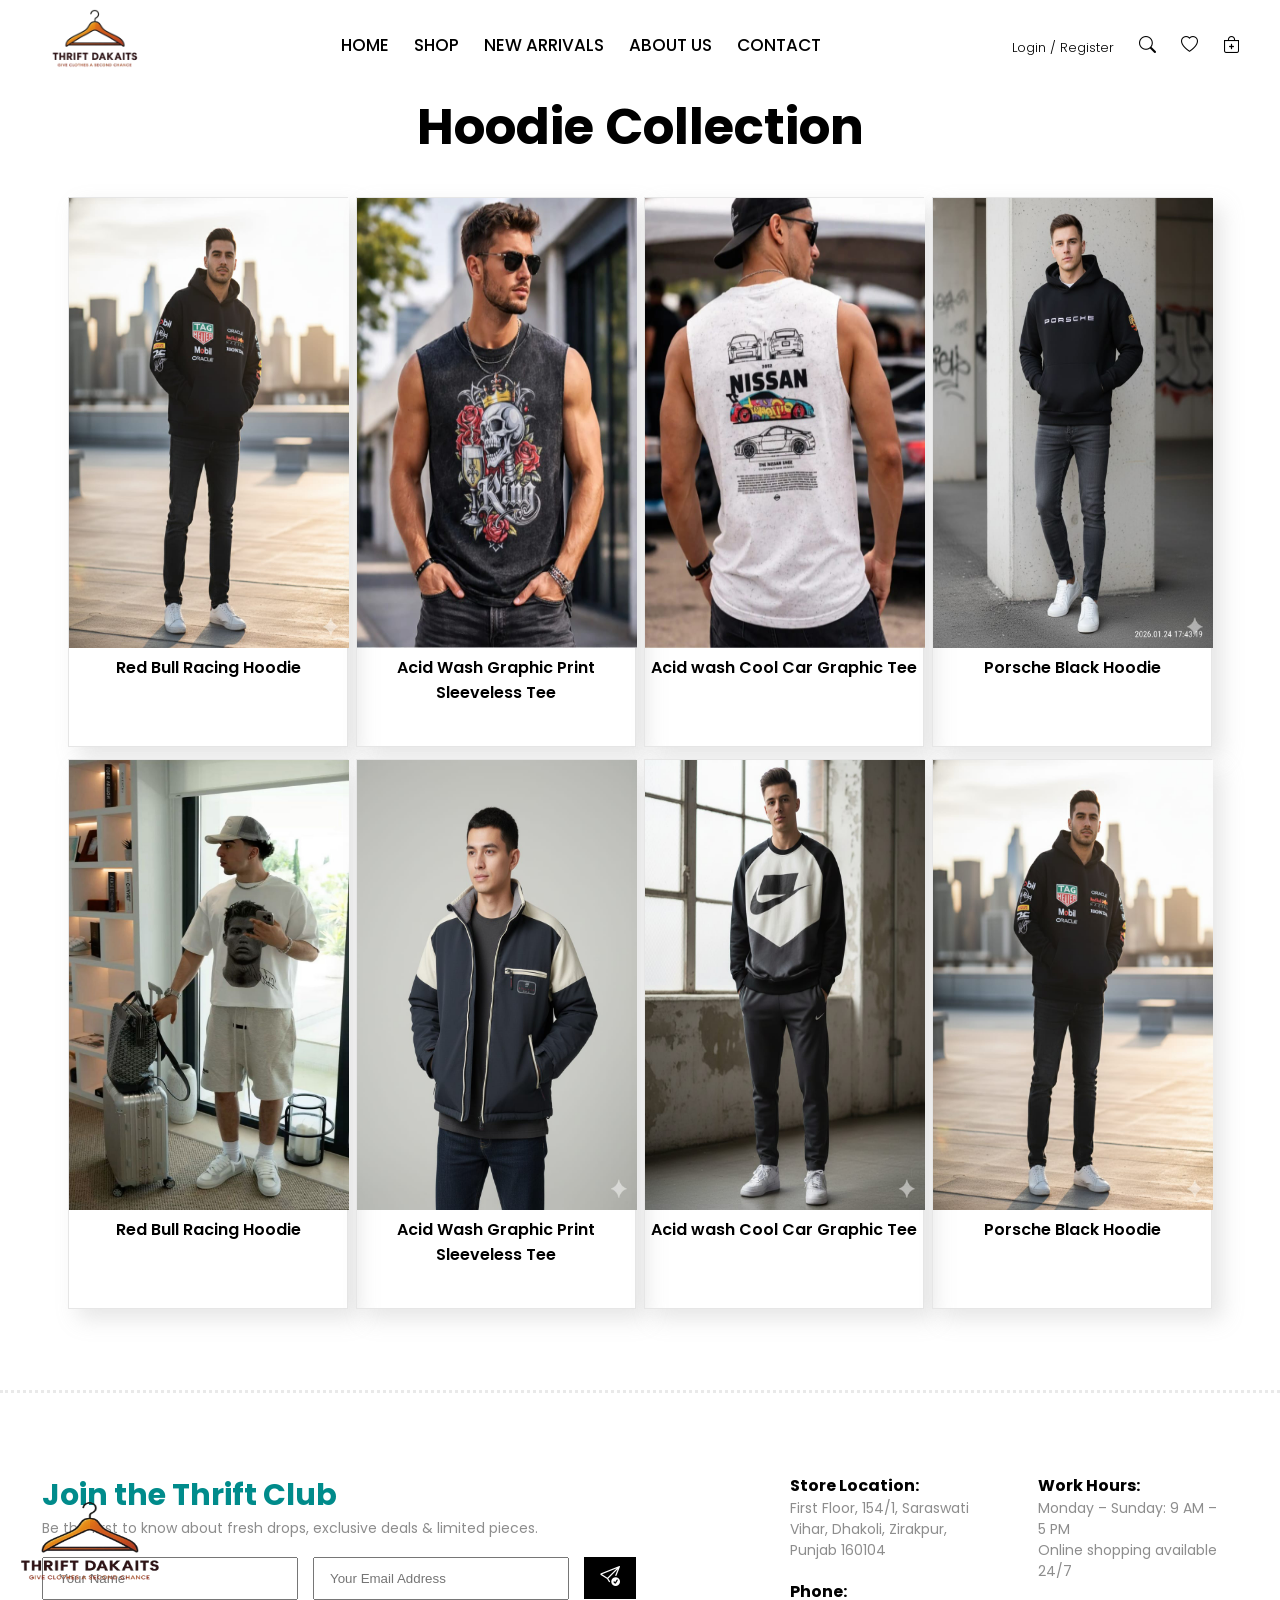
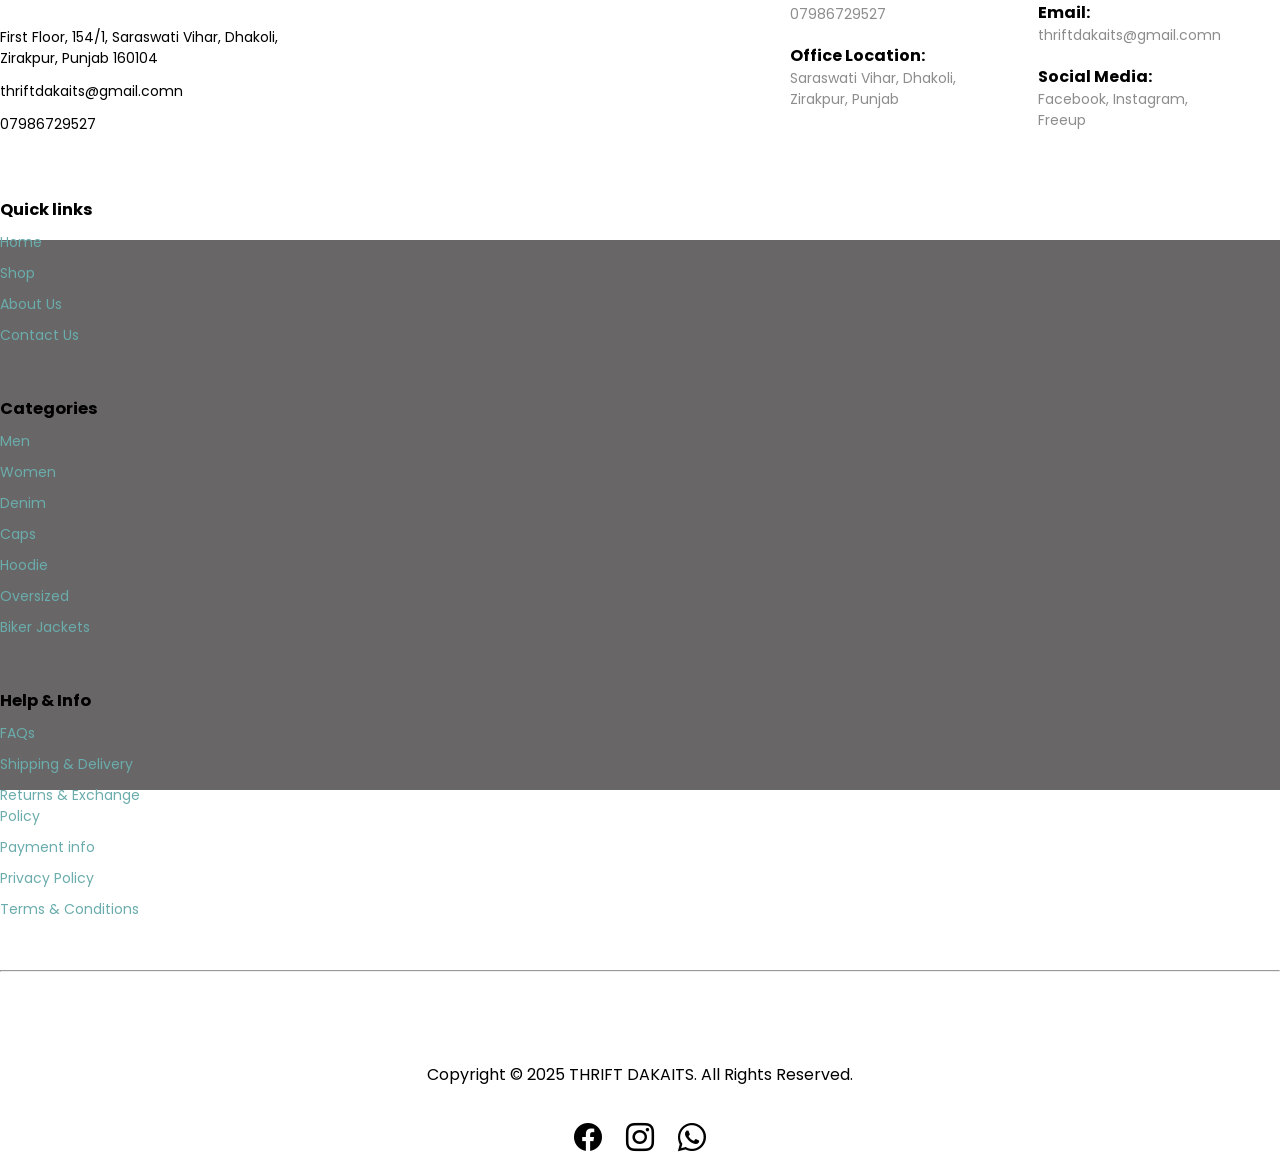
<file: hoodies.html>
<!DOCTYPE html>
<html lang="en">
<head>
    <meta charset="UTF-8">
    <meta name="viewport" content="width=device-width, initial-scale=1.0">
    <title>hoodie-collection</title>
     <link rel="stylesheet" href="index.css">
    <link rel="stylesheet" href="https://cdn.jsdelivr.net/npm/bootstrap-icons@1.13.1/font/bootstrap-icons.min.css">
</head>
<body>
    <header>
        <div class="logo">
            <img src="img/logo.png" alt="logo" height="110px">
        </div>

        <nav class="navbar">
            <ul class="head-section">
                <li><a href="index.html">HOME</a></li>

                <li class="dropdown">
                    <a href="shop.html">SHOP</a>
                    <!-- <ul class="dropdown-menu">
                        <li><a href="">All Products</a></li>
                        <li><a href="">Men</a></li>
                        <li><a href="">Women</a></li>
                        <li><a href="">Denim</a></li>
                        <li><a href="">Hoodies</a></li>
                        <li><a href="">Caps</a></li>
                        <li><a href="">Oversized</a></li>
                        <li><a href="">Windcheater</a></li>
                        <li><a href="">Biker Jackets</a></li>
                     </ul> -->
                </li>
                <li><a href="#newArrivals">NEW ARRIVALS</a></li>
                <li><a href="about.html">ABOUT US</a></li>
                <li><a href="contact.html">CONTACT</a></li>
            </ul>
        </nav>

        <ul class="side-bar">
            <li class="login"><a href="login.html">Login / Register</a> </li>

            <li class="search-bar"><a href="search.html"><i class="bi bi-search"></i></a> </li>

            <li class="whishlist"><a href="whishlist.html"><i class="bi bi-heart"></i></a></li>

            <li class="cart"><a href="cart.html"><i class="bi bi-bag-plus"></i></a></li>
        </ul>
    </header>

    <main>
        <section class="featured-pro" id="newArrivals">
            <h1>Hoodie Collection</h1>
            <div class="products-card">
                <div class="img-container">
                    <img src="img/products/products (3).jpeg" alt="" height="450px" width="280px">
                    <p>Red Bull Racing Hoodie</p>
                </div>
                <div class="img-container">
                    <img src="img/products/products (2).jpeg" alt="" height="450px" width="280px">
                    <p>Acid Wash Graphic Print Sleeveless Tee</p>
                </div>
                <div class="img-container">
                    <img src="img/products/products (10).jpeg" alt="" height="450px" width="280px">
                    <p>Acid wash Cool Car Graphic Tee</p>
                </div>
                <div class="img-container">
                    <img src="img/products/products (6).jpeg" alt="" height="450px" width="280px">
                    <p>Porsche Black Hoodie</p>
                </div>
            </div>


            <div class="products-card">
                <div class="img-container">
                    <img src="img/products/products (4).jpeg" alt="" height="450px" width="280px">
                    <p>Red Bull Racing Hoodie</p>
                </div>
                <div class="img-container">
                    <img src="img/products/products (5).jpeg" alt="" height="450px" width="280px">
                    <p>Acid Wash Graphic Print Sleeveless Tee</p>
                </div>

                <div class="img-container">
                    <img src="img/products/products (1).jpeg" alt="" height="450px" width="280px">
                    <p>Acid wash Cool Car Graphic Tee</p>
                </div>
                <div class="img-container">
                    <img src="img/products/products (3).jpeg" alt="" height="450px" width="280px">
                    <p>Porsche Black Hoodie</p>
                </div>
            </div>
        </section>

        <section class="newsletter">
            <div class="newsletter-container">
                <h1>Join the Thrift Club</h1>
                <p>Be the first to know about fresh drops, exclusive deals & limited pieces.</p>

                <form action="">
                    <label for="username"></label>
                    <input type="text" id="username" name="username" placeholder="Your Name">
                    <label for="email"></label>
                    <input type="email" id="email" name="email" placeholder="Your Email Address">
                    <button><i class="bi bi-send-check" style="font-size: 20px;"></i></button>
                </form>
            </div>
            <div class="details">
                <h3>Store Location:</h3>
                <p>First Floor, 154/1, Saraswati Vihar, Dhakoli, Zirakpur, Punjab 160104</p>

                <h3>Phone:</h3>
                <p>07986729527</p>

                <h3>Office Location:</h3>
                <p>Saraswati Vihar, Dhakoli, Zirakpur, Punjab</p>
            </div>

            <div class="details">
                <h3>Work Hours:</h3>
                <p>Monday – Sunday: 9 AM – 5 PM <br>
                    Online shopping available 24/7</p>

                <h3>Email:</h3>
                <p>thriftdakaits@gmail.comn</p>

                <h3>Social Media:</h3>
                <p>Facebook, Instagram, Freeup</p>
            </div>

        </section>
    </main>

    <footer>
        <div class="footer">
            <div class="address">
                <img src="img/logo.png" alt="logo" height="150px" width="180px">
                <p>First Floor, 154/1, Saraswati Vihar, Dhakoli, Zirakpur, Punjab 160104</p>
                <p>thriftdakaits@gmail.comn</p>
                <p>07986729527</p>
            </div>
            <div class="links">
                <h3>Quick links</h3>
                <a href="index.html">Home</a>
                <a href="shop.html">Shop</a>
                <a href="about.html">About Us</a>
                <a href="contact.html">Contact Us</a>
            </div>

            <div class="links">
                <h3>Categories</h3>
                <a href="men.html">Men</a>
                <a href="women.html">Women</a>
                <a href="denim.html">Denim</a>
                <a href="caps.html">Caps</a>
                <a href="hoodie">Hoodie</a>
                <a href="oversized.html">Oversized</a>
                <a href="bikerJackets.html">Biker Jackets</a>
            </div>
            <div class="links">
                <h3>Help & Info</h3>
                <a href="">FAQs</a>
                <a href="">Shipping & Delivery</a>
                <a href="">Returns & Exchange Policy</a>
                <a href="">Payment info</a>
                <a href="">Privacy Policy</a>
                <a href="">Terms & Conditions</a>
            </div>
        </div>

        <hr>
        <div class="bottom-line">
            <p>Copyright &copy 2025 THRIFT DAKAITS. All Rights Reserved.</p>
            <a href="https://www.bing.com/ck/a?!&&p=9fc0a33e652750bb576d032b9bfca495ee017d63254947fd2bfe251996d3bd07JmltdHM9MTc3MjMyMzIwMA&ptn=3&ver=2&hsh=4&fclid=3b07bc0e-90e9-618c-0ea3-a9e0911b60ce&psq=thrift+dakaits+web+whatsapp&u=a1aHR0cHM6Ly93d3cuZmFjZWJvb2suY29tL3Blb3BsZS9UaHJpZnQtRGFrYWl0cy82MTU3MTY2OTExMzU0NS8"><i class="bi bi-facebook" style="font-size: 28px;"></i></a>
            <a href="https://www.bing.com/ck/a?!&&p=c435da7c0a4ec27da076f4fee14c8f939310a016f5986c53bf00e6efb805b363JmltdHM9MTc3MjMyMzIwMA&ptn=3&ver=2&hsh=4&fclid=3b07bc0e-90e9-618c-0ea3-a9e0911b60ce&psq=thrift+dakaits&u=a1aHR0cHM6Ly93d3cuaW5zdGFncmFtLmNvbS90aHJpZnRfZGFrYWl0cy8"><i class="bi bi-instagram" style="font-size: 28px;"></i></a>
            <a href="https://whatsapp.com/channel/0029Vb9I03hLtOjF1iGNjE20"><i class="bi bi-whatsapp" style="font-size: 28px;"></i></a>
        </div>
    </footer>
</body>
</html>
</file>
<file: index.css>
@import url('https://fonts.googleapis.com/css2?family=Alfa+Slab+One&family=Baloo+2:wght@400..800&family=Bubblegum+Sans&family=Google+Sans:ital,opsz,wght@0,17..18,400..700;1,17..18,400..700&family=Gravitas+One&family=Poppins:ital,wght@0,100;0,200;0,300;0,400;0,500;0,600;0,700;0,800;0,900;1,100;1,200;1,300;1,400;1,500;1,600;1,700;1,800;1,900&display=swap');

* {
    margin: 0;
    padding: 0;
    box-sizing: border-box;
    /* font-family: "Poppins","Bubblegum Sans", "Gravitas One", "Alfa Slab One", "Baloo 2",serif; */
    /* overflow:hidden; */
}

a {
    color: black;
    text-decoration: none;
}

header {
    height: 90px;
    /* width: 98vw; */
    display: flex;
    justify-content: space-between;
    align-items: center;
    font-weight: 500;
    font-size: 17px;
    padding: 0px 40px;
    font-family: "Poppins", "Bubblegum Sans", "Gravitas One", "Alfa Slab One", serif;
    position: sticky;
    top: 0;
    background-color: white;
}

ul {
    display: flex;
    gap: 25px;
    list-style: none;
    cursor: pointer;
}

ul a {
    color: black;
    text-decoration: none;
}


.login {
    font-size: 13px;
    font-weight: 300;
    padding-top: 6px;
}

.hero-img {
    height: 730px;
    border-top: dotted rgb(233, 233, 233);
}

.hero-section {
    height: 95vh;
    /* width: 98vw; */
    background-image: linear-gradient(rgba(0, 0, 0, 0.5), rgba(0, 0, 0, 0.5)), url('img/bg/bg1.jpeg');
    background-position: top;
    background-size: cover;
    color: white;
    font-size: 18px;
    font-family: "poppins", "Google Sans";
    display: flex;
    flex-direction: column;
    justify-content: center;
    padding-left: 60px;
    align-items: flex-start;
    gap: 10px;
    margin-top: 40px;
}

button {
    border: none;
    padding: 12px;
    border-radius: 10px;
    font-size: 12px;
    font-weight: 600;
    cursor: pointer;
    background-color: brown;
    transition: all .5s;
}

button:hover {
background-color: rgb(133, 155, 253);
color: white;
    /* transform: scale(1.1); */
}

.hero-section h1 {
    font-size: 2.5rem;
    color: coral;
}

.hero-section h4 {
    color: rgb(238, 226, 58);
}




.products {
    height: 680px;
    display: flex;
    justify-content: center;
    gap: 10px;
    color: white;
    font-family: "Gravitas One", "Alfa Slab One", "Baloo 2", serif;
    text-align: center;
    gap: 5px;
}

.men-sec {
    height: 580px;
    width: 620px;
    background-image: linear-gradient(rgba(0, 0, 0, 0.5), rgba(0, 0, 0, 0.5)), url("img/men/men\ \(2\).jpg");
    background-position: bottom;
    background-size: cover;
    padding-top: 12rem;
    display: flex;
    flex-direction: column;
    align-items: center;
    gap: 5px;

}

.women-sec {
    height: 580px;
    width: 620px;
    background-image: linear-gradient(rgba(0, 0, 0, 0.5), rgba(0, 0, 0, 0.5)), url("img/women/women\ \(5\).jpg");
    background-position: center;
    background-size: cover;
    padding-top: 12rem;
    display: flex;
    flex-direction: column;
    align-items: center;
    gap: 5px;
}





.featured-pro {
    height: 1300px;
    text-align: center;
    font-family: "Poppins", serif;
}

.featured-pro h1 {
    font-size: 50px;
    padding-bottom: 20px;
}

.products-card {
    display: flex;
    justify-content: center;
    gap: 8px;
    padding-top: 12px;
}

.img-container {
    height: 550px;
    width: 280px;
    border: 1px solid rgb(230, 230, 230);
    box-shadow: 10px 10px 20px rgba(155, 154, 154, 0.25);
}

.img-container p {

    font-weight: 600;
}




.service {
    height: 400px;
    display: flex;
    flex-direction: column;
    align-items: center;
    justify-content: center;
    font-family: "Poppins";

}

.service h1 {
    font-size: 40px;
    padding-bottom: 30px;
}

.features {
    height: 250px;
    width: 98vw;
    display: flex;
    gap: 40px;
    justify-content: center;
    align-items: center;
}

.service-box {
    height: 75%;
    width: 15%;
    font-family: "poppins";
    display: flex;
    flex-direction: column;
    justify-content: center;
    align-items: center;
    gap: 20px;
    font-weight: 600;
    color: rgb(2, 75, 80);
    border: none;
    border-radius: 5px;
    background-color: rgb(255, 251, 239);
    box-shadow: 10px 10px 20px rgba(49, 49, 49, 0.25);
    border: 1px solid rgb(243, 236, 161);
}




.categories {
    height: 1120px;
    display: flex;
    flex-direction: column;
    align-items: center;
    justify-content: center;
    gap: 8px;
    margin-bottom: 100px;
}

.denim-card {
    height: 600px;
    width: 82%;
    background-image: url("img/men/men\ \(7\).jpg");
    background-position: top;
    background-size: cover;
    font-family: "Poppins";
    display: flex;
    justify-content: flex-end;
    align-items: center;
    padding: 10px;
}

.text {
    width: 50%;
}

.text h2 {
    font-weight: 300;
    color: rgb(145, 145, 146);
    font-size: 18px;
    padding-bottom: 25px;
}

.text h1 {
    font-size: 75px;
    line-height: 5rem;
    padding-bottom: 15px;
}

.text h3 {
    font-weight: 500;
}



.fashion-image {
    height: 400px;
    width: 98vw;
    display: flex;
    gap: 8px;
    justify-content: center;
}


.category-box {
    width: 27.2%;
    display: flex;
    flex-direction: column;
    justify-content: center;
    align-items: center;
    gap: 5px;
    background-position: center;
    background-size: cover;
    color: white;
}

.fashion-image h1 {
    font-family: "Gravitas One", "Alfa Slab One", "Baloo 2", serif;
    padding-top: 20rem;
    color: white;

}

.category-box a {
    text-decoration: none;
}


#box1 {
    background-image: url("img/cap/cap\ \(4\).jpg");
}

#box2 {
    background-image: url("img/hoodie/hoodie\ \(5\).jpg");
    background-position: center;
}

#box3 {
    background-image: url("img/tshirt/tshirt.jpg");
}




.sustainable-msg {
    height: 500px;
    width: 98vw;
    margin-left: 12px;
    display: flex;
    justify-content: center;
    align-items: center;
    background: linear-gradient(rgba(0, 0, 0, 0.5), rgba(0, 0, 0, 0.5)), url("img/bg/bg6.jpeg");
    background-position: center;
    background-size: cover;
    border-radius: 40px;
    margin-bottom: 100px;
}

.msg-container {
    height: 200px;
    width: 40vw;
    font-size: 14px;
    font-weight: 700;
    font-family: 'Courier New', Courier, monospace;
    background-color: rgb(253, 239, 221);
    box-shadow: 10px 10px 20px rgba(37, 37, 37, 0.25);
    border-radius: 10px;
    gap: 15px;
    padding: 40px;
    display: flex;
    flex-direction: column;
    justify-content: center;
    align-items: center;
}



.newsletter {
    height: 450px;
    display: flex;
    justify-content: center;
    border-top: dotted rgb(233, 233, 233);
    font-family: "Poppins";
    gap: 3rem;
    padding-top: 5rem;
}
.newsletter h1{
    color: darkcyan;
}
.newsletter p {
    color: rgb(141, 141, 141);
    font-size: 14px;
    padding-bottom: 18px;
    padding-right: 15px;
}

.newsletter-container {
    width: 700px;
    font-size: 20px;
}


.newsletter-container form {
    /* display: flex; */
    
}

.newsletter-container form input {
    width: 20vw;
    padding: 12px 15px 12px 15px;
    margin-right: 10px;
}

.newsletter-container button {
    padding: 7px 15px 10px 15px;
    border: none;
    border: 1px solid black;
    border-radius: 0;
    background-color: rgb(0, 0, 0);
    color: white;
    transition: all 1s;
}

/* button {
    border: none;
    padding: 10px;
    border-radius: 12px;
    font-size: 12px;
    font-weight: 600;
    cursor: pointer;
    background-color: brown;
} */

.newsletter-container button:hover {
    background-color: white;
    color: black;
    transform: none;
}

.details {
    width: 200px;
}

.details h3 {
    font-size: 16px;
}


footer {
    height: 550px;
    font-family: "Poppins";
    display: flex;
    justify-content: center;
    flex-direction: column;
    background-color: rgb(104, 102, 102);
    gap: 50px;
}

.footer-custom {
    width: 90vw;
    display: flex;
    justify-content: center;
    gap: 50px;
    font-size: 14px;
}

.address {
    width: 350px;
    font-size: 14px;
    padding-right: 13px;
}

.address p {
    transition: color .5s;
    padding: 0 0 12px 0;
}

.address p:hover {
    color: rgb(170, 168, 168);
}


.links {
    width: 140px;
    font-size: 14px;
    display: flex;
    flex-direction: column;
    padding-top: 50px;
    gap: 10px;
    transition: color 5s;
}

.links a {
    color: rgb(107, 172, 172);
}

.links a:hover {
    color: rgb(170, 168, 168);
}


.bottom-line {
    text-align: center;
    padding-top: 40px;
}

.bottom-line p {
    padding-bottom: 30px;
}

.bottom-line i {
    margin: 10px;
}

.bottom-line i:hover {
    color: rgb(110, 3, 48);
}






.hero-bg {
    height: 600px;
    border-top: dotted rgb(233, 233, 233);
}

.hero-container {
    height: 70vh;
    /* width: 98vw; */
    background-image: linear-gradient(rgba(0, 0, 0, 0.5), rgba(0, 0, 0, 0.5)), url('img/bg/bg5.jpg');
    background-position: center;
    background-size: cover;
    color: white;
    font-size: 3rem;
    font-family: "Google Sans";
    display: flex;
    flex-direction: column;
    justify-content: center;
    align-items: center;
    gap: 10px;
    margin-top: 60px;
}


.hero-container p {
    font-family: "Google Sans";
    font-size: 2rem;
    color: white;
}


.contact {
    height: 1200px;
    display: flex;
    flex-direction: column;
    align-items: center;
    gap: 90px;
    font-size: 20px;
    font-family: 'Segoe UI', Tahoma, Geneva, Verdana, sans-serif;
}

.form-container{
    width: 35vw;
    display: flex;
    flex-direction: column;
    gap: 15px
}

.form-container input, textarea,select{
    padding: 10px;
}

.form-container button{
    color: white;
    background-color: black;
    border: none;
    border-radius: 0;
    transition: all 0.5s;
    transform: none;
}
.form-container button:hover{
     color: black;
    background-color: white;
    border: 1px solid black;
}


.info{
    width: 30vw;
    display: flex;
    flex-direction: column;
    gap: 20px;
    line-height: 30px;
}
.follow-links{
    display: flex;
    gap: 15px;
}
.contact-container {
    display: flex;
    justify-content: center;
    gap: 80px;
}


.contact-grp{
    display: flex;
}
</file>
